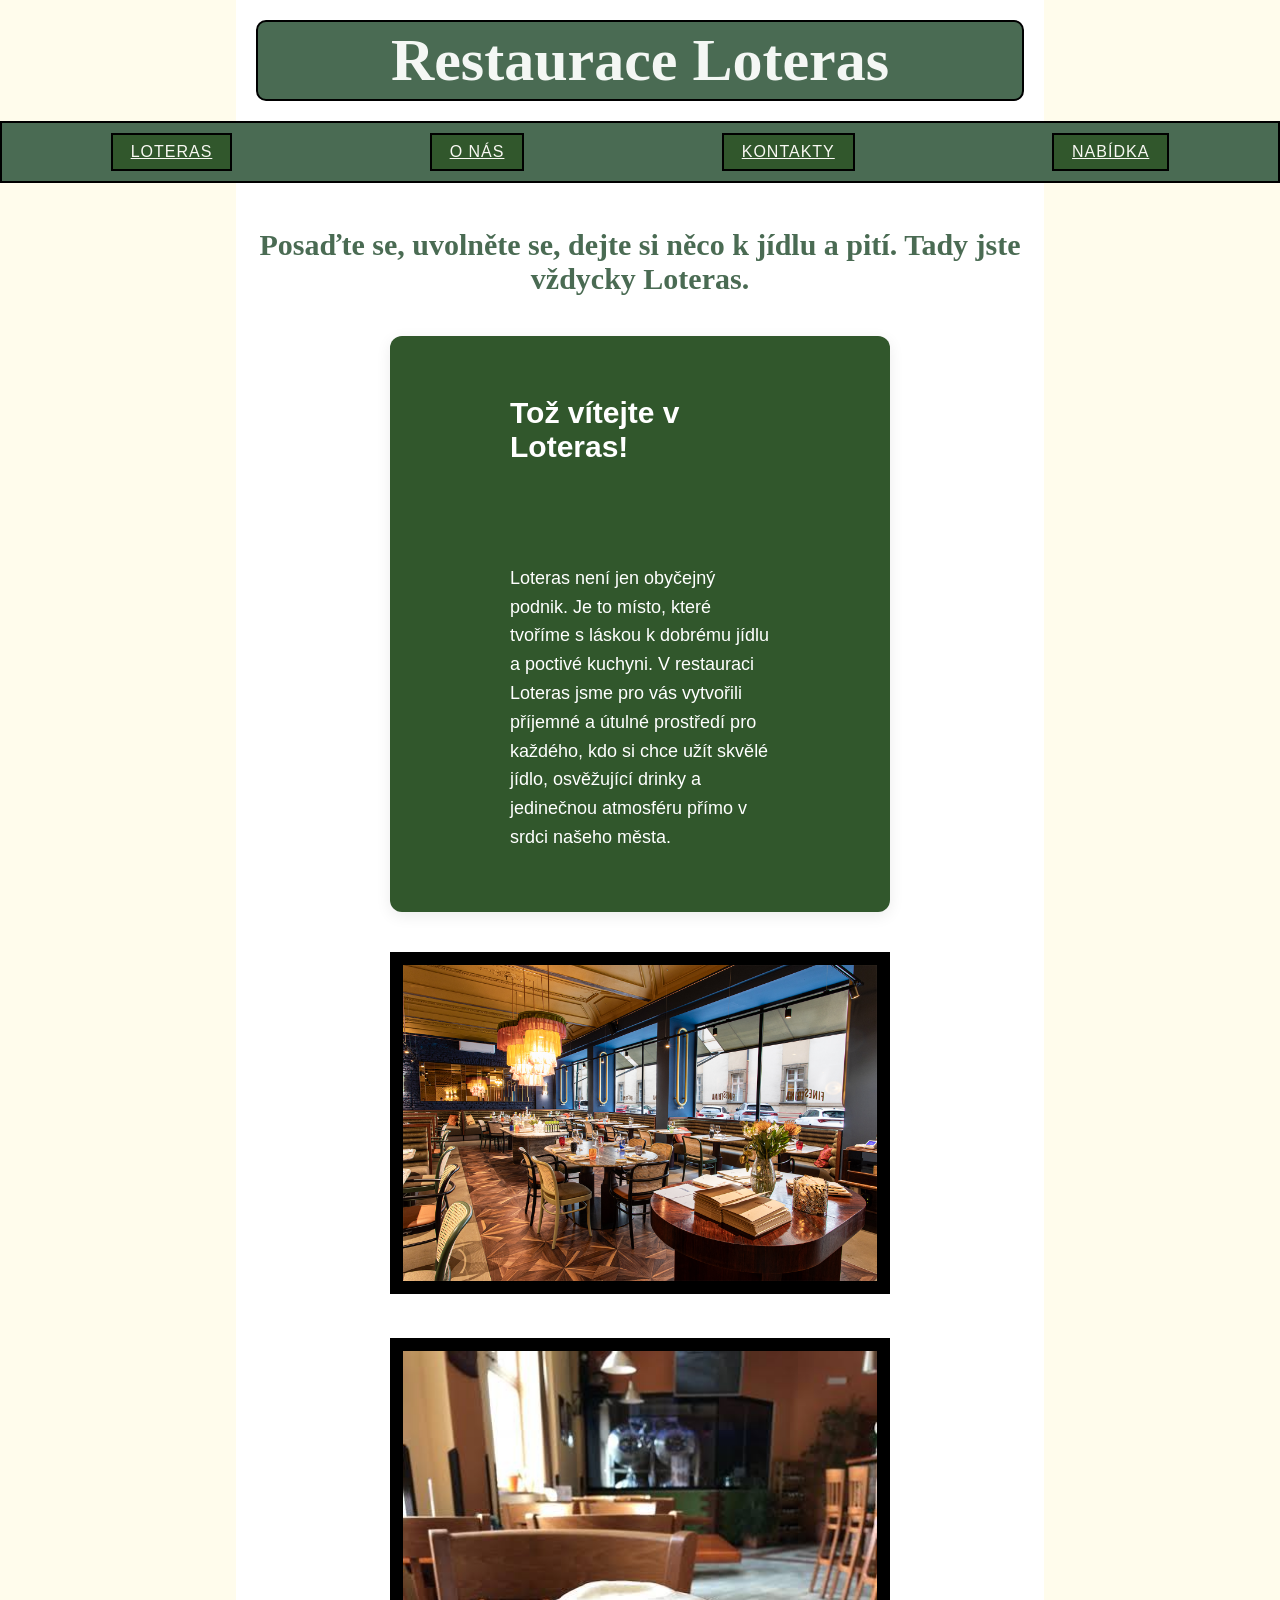
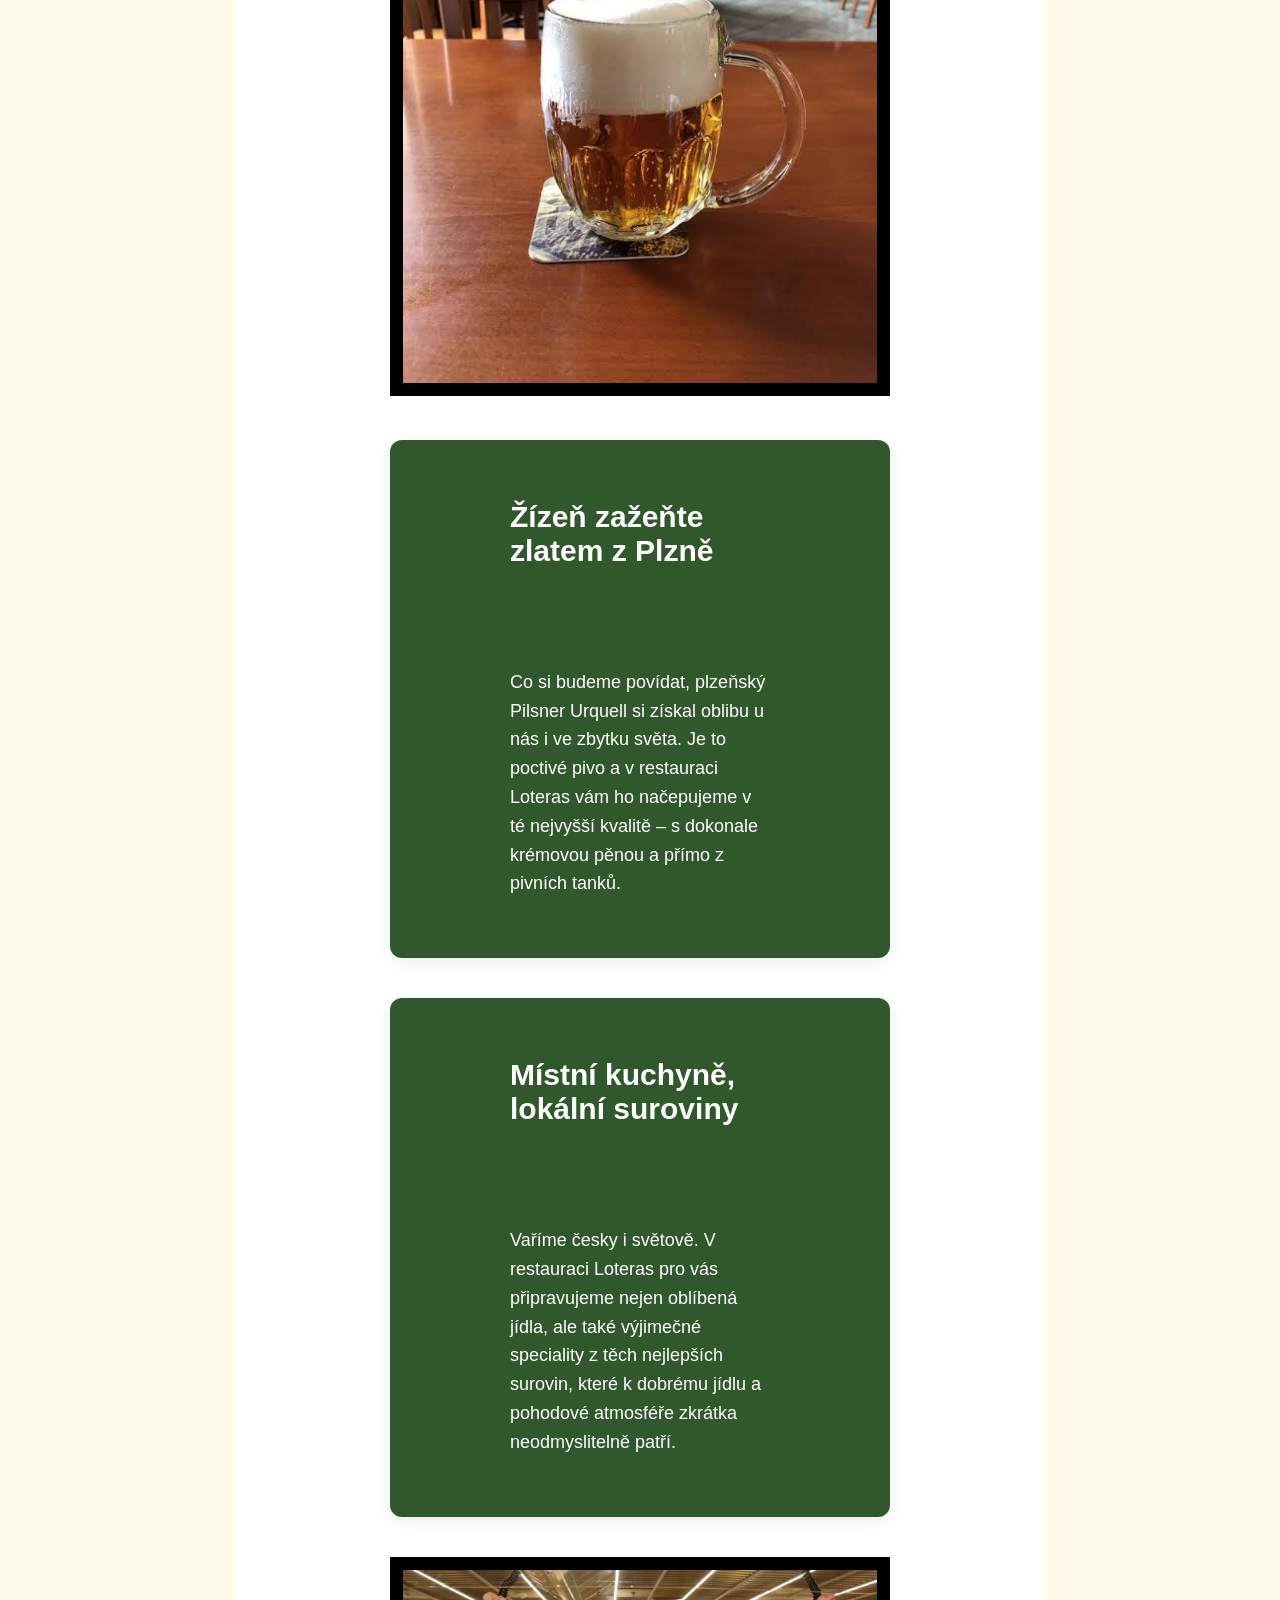
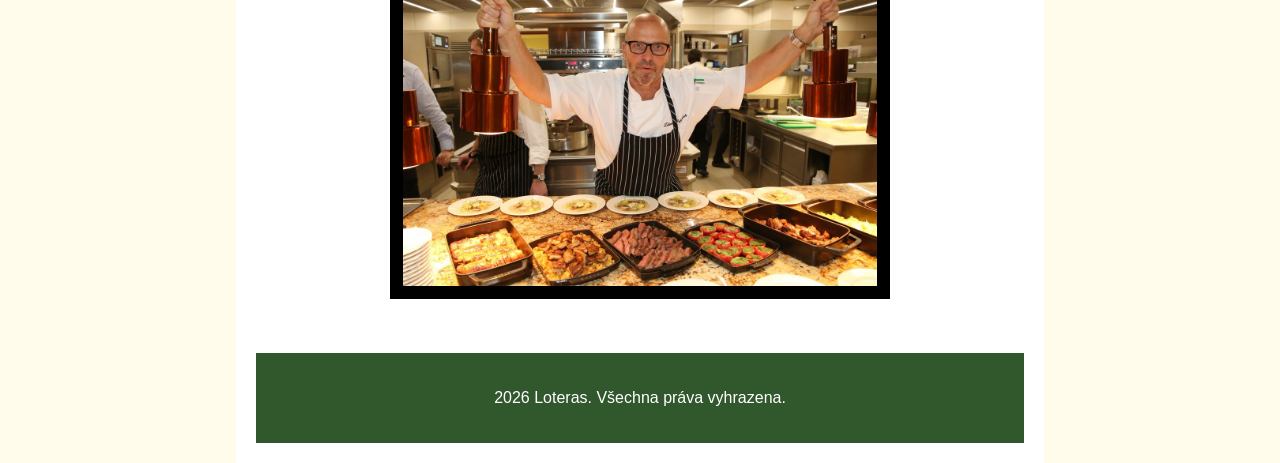
<file: index.html>
<!DOCTYPE html>
<html lang="cs">
<head>
    <meta charset="UTF-8">
    <meta name="viewport" content="width=device-width, initial-scale=1.0">
    <title>Restaurace Loteras</title>
    <link rel="stylesheet" href="web.css">
    <link rel="icon" href="favicon.png">
</head>
<body>

    <div class="nazev">
        <h1>Restaurace Loteras</h1>
    </div>

    <div id="nav">
        <a href="index.html">LOTERAS</a>
        <a href="onas.html">O NÁS</a>
        <a href="kontakty.html">KONTAKTY</a>
        <a href="nabidka.html">NABÍDKA</a>
    </div>
    <div class="pozadi">
    <div class="podnazev">
        <h2>Posaďte se, uvolněte se, dejte si něco k jídlu a pití. Tady jste vždycky Loteras.</h2>
    </div>

    
    <div class="obsah-row">
        <div class="uvod">
        <h3>Tož vítejte v Loteras!</h3>
        <p>
                Loteras není jen obyčejný podnik. Je to místo, které tvoříme s láskou k dobrému jídlu a poctivé kuchyni. 
                V restauraci Loteras jsme pro vás vytvořili příjemné a útulné prostředí pro každého, kdo si chce užít skvělé jídlo, osvěžující drinky a jedinečnou atmosféru přímo v srdci našeho města.
        </p>
        </div>
        <div>
            <img src="restaurace.jpg" alt="Restaurace Loteras" class="restaurace">
        </div>
    </div>

    
    <div class="obsah-row">
        <div>
        <img src="pivo.jpg" alt="Pivo Pilsner Urquell" class="pivo">
        </div>
        <div class="uvod">
        <h3>Žízeň zažeňte zlatem z Plzně</h3>
        <p>
                Co si budeme povídat, plzeňský Pilsner Urquell si získal oblibu u nás i ve zbytku světa. 
                Je to poctivé pivo a v restauraci Loteras vám ho načepujeme v té nejvyšší kvalitě – s dokonale krémovou pěnou a přímo z pivních tanků.
        </p>
        </div>
    </div>

    
    <div class="obsah-row">
        <div class="uvod">
            <h3>Místní kuchyně, lokální suroviny</h3>
            <p>
                Vaříme česky i světově. V restauraci Loteras pro vás připravujeme nejen oblíbená jídla, ale také výjimečné speciality z těch nejlepších surovin, které k dobrému jídlu a pohodové atmosféře zkrátka neodmyslitelně patří.
            </p>
        </div>
        <div>
            <img src="kuchar.jpeg" alt="Kuchař v restauraci" class="restaurace">
        </div>
    </div>

    <footer>    
        <p>2026 Loteras. Všechna práva vyhrazena.</p>
    </footer>
</div>
</body>
</html>
</file>
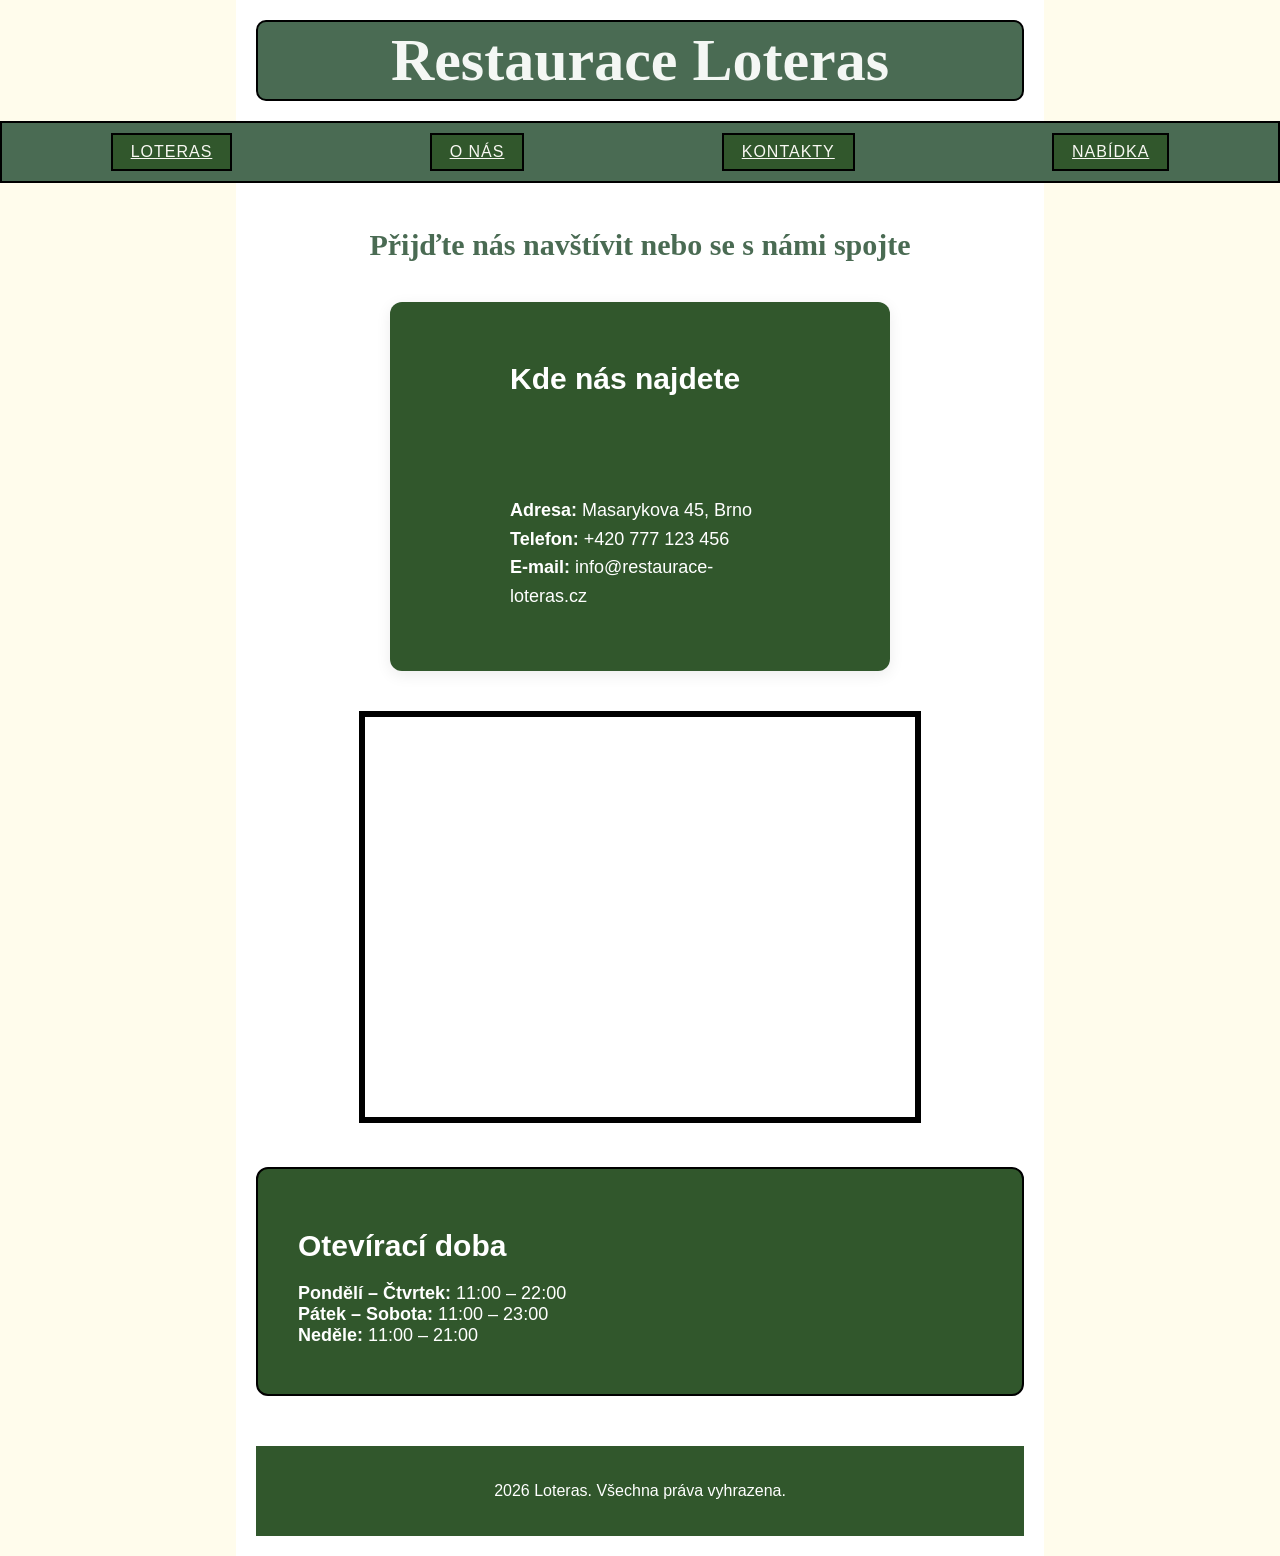
<file: kontakty.html>
<!DOCTYPE html>
<html lang="cs">
<head>
    <meta charset="UTF-8">
    <meta name="viewport" content="width=device-width, initial-scale=1.0">
    <title>Kontakty - Restaurace Loteras</title>
    <link rel="stylesheet" href="web.css">
    <link rel="icon" href="favicon.png">
</head>
<body>
     <div class="nazev"><h1>Restaurace Loteras</h1>
    </div>
    <div id="nav">
        <a href="index.html">LOTERAS</a>
        <a href="onas.html">O NÁS</a>
        <a href="kontakty.html">KONTAKTY</a>
        <a href="nabidka.html">NABÍDKA</a>
    </div>
    <div class="pozadi">
    <div class="podnazev">
        <h2>Přijďte nás navštívit nebo se s námi spojte</h2>
    </div>

    
    <div class="kontakt-container">
    
    <div class="uvod">
        <h3>Kde nás najdete</h3>
        <p>
        <strong>Adresa:</strong> Masarykova 45, Brno
        <br>
        <strong>Telefon:</strong> +420 777 123 456
        <br>
        <strong>E-mail:</strong> info@restaurace-loteras.cz
        </p>
    </div>

    <div class="mapa-blok">
        <iframe style="border: solid black 6px;" src="https://mapy.com/s/lodutusepa" width="550" height="400" frameborder="0"></iframe>
    </div>

</div>

<div class="poduvod2" style="max-width: 800px; margin: 20px auto;">
    <h3>Otevírací doba</h3>
    <p>
    <strong>Pondělí – Čtvrtek:</strong> 11:00 – 22:00
    <br>
    <strong>Pátek – Sobota:</strong> 11:00 – 23:00
    <br>
    <strong>Neděle:</strong> 11:00 – 21:00
    </p>
</div>

    <footer>
        <p>2026 Loteras. Všechna práva vyhrazena.</p>
    </footer>
</div>
</body>
</html>
</file>
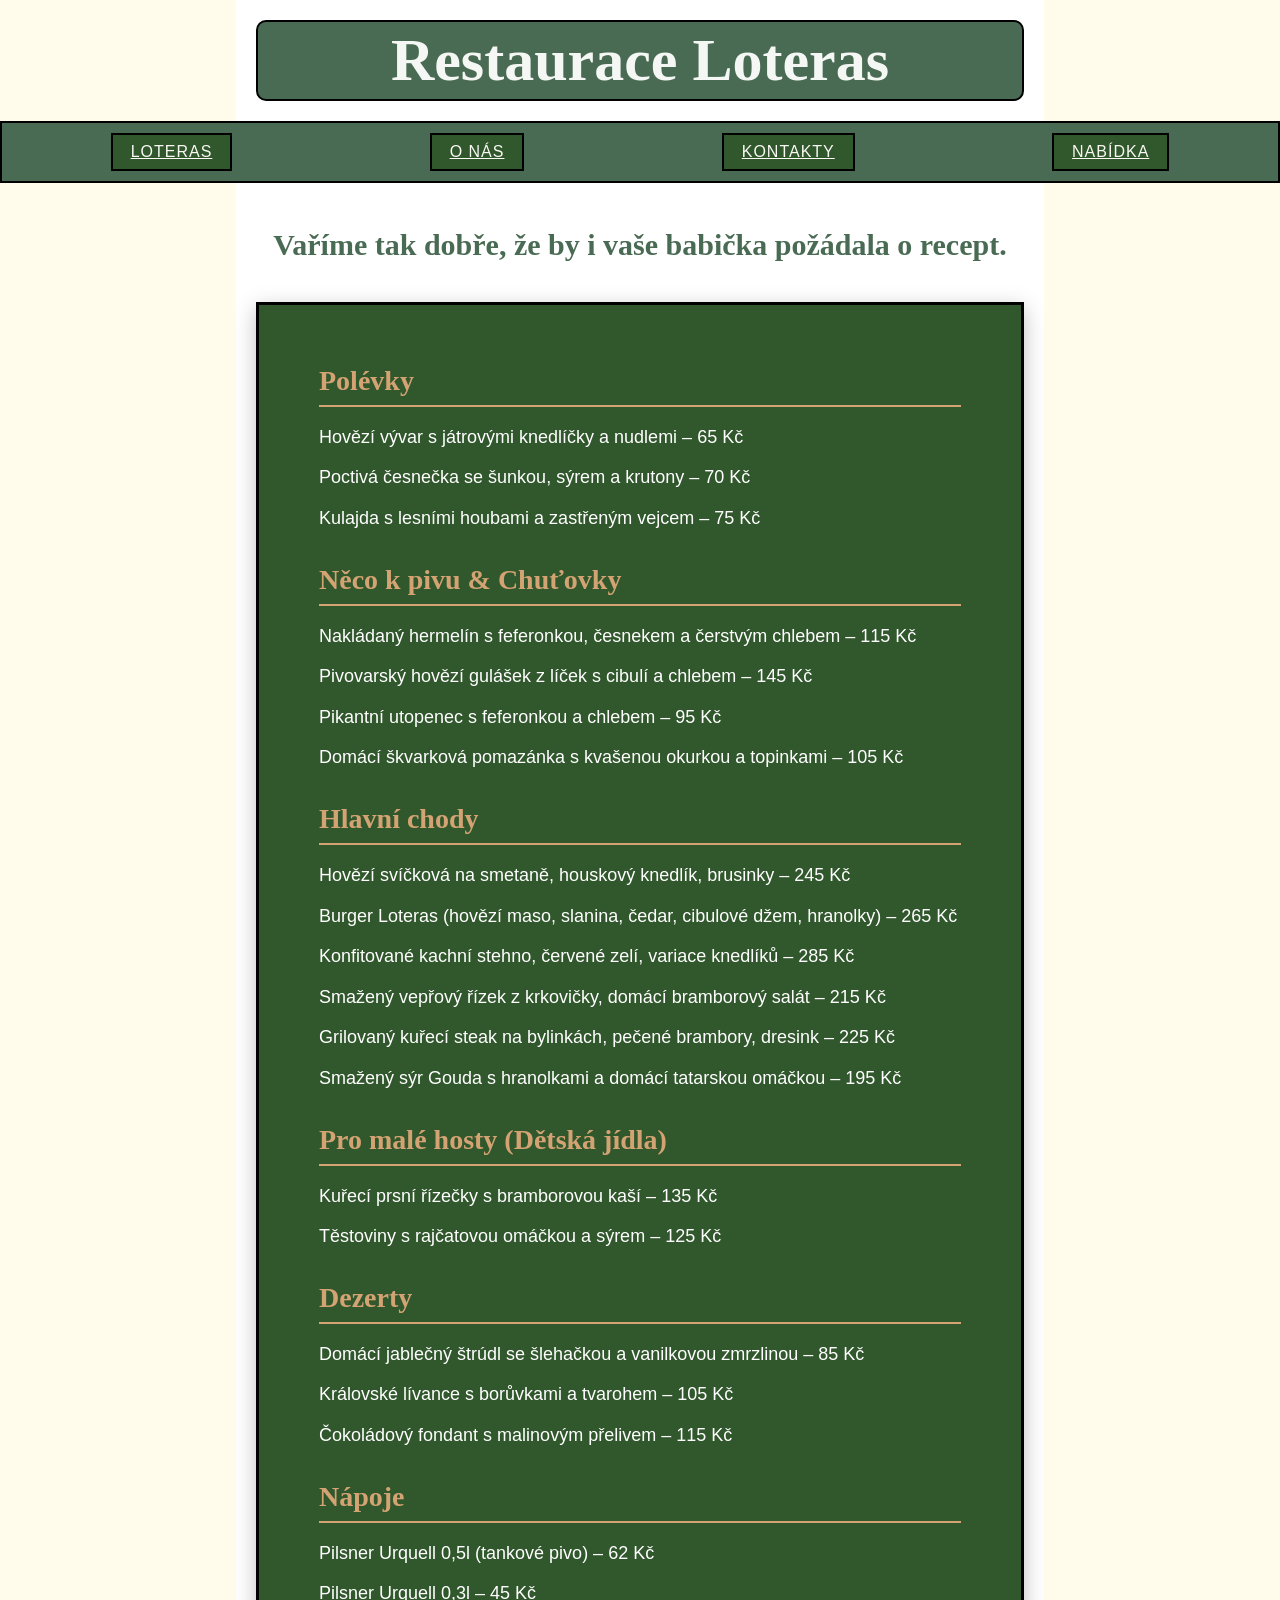
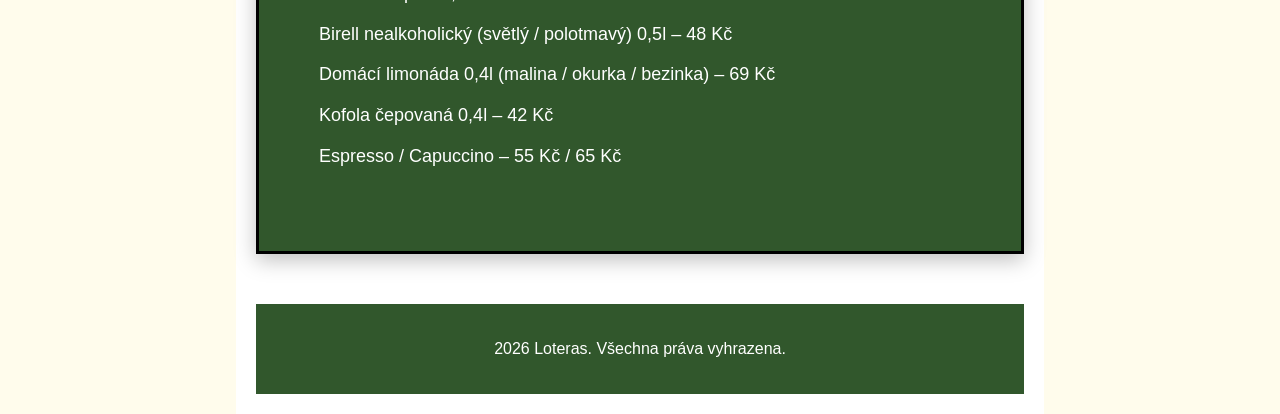
<file: nabidka.html>
<!DOCTYPE html>
<html lang="cs">
<head>
    <meta charset="UTF-8">
    <meta name="viewport" content="width=device-width, initial-scale=1.0">
    <title>Nabídka - Restaurace Loteras</title>
    <link rel="stylesheet" href="web.css">
    <link rel="icon" href="favicon.png">
</head>
<body>
    <div class="nazev"><h1>Restaurace Loteras</h1>
    </div>
    <div id="nav">
        <a href="index.html">LOTERAS</a>
        <a href="onas.html">O NÁS</a>
        <a href="kontakty.html">KONTAKTY</a>
        <a href="nabidka.html">NABÍDKA</a>
    </div>
    <div class="pozadi">
    <div class="podnazev">
    <h2>Vaříme tak dobře, že by i vaše babička požádala o recept.</h2>
    </div>

    <div class="menu-list">
        
        <div class="menu-sekce">
            <h3>Polévky</h3>
            <p>Hovězí vývar s játrovými knedlíčky a nudlemi – 65 Kč</p>
            <p>Poctivá česnečka se šunkou, sýrem a krutony – 70 Kč</p>
            <p>Kulajda s lesními houbami a zastřeným vejcem – 75 Kč</p>
        </div>

        <div class="menu-sekce">
            <h3>Něco k pivu & Chuťovky</h3>
            <p>Nakládaný hermelín s feferonkou, česnekem a čerstvým chlebem – 115 Kč</p>
            <p>Pivovarský hovězí gulášek z líček s cibulí a chlebem – 145 Kč</p>
            <p>Pikantní utopenec s feferonkou a chlebem – 95 Kč</p>
            <p>Domácí škvarková pomazánka s kvašenou okurkou a topinkami – 105 Kč</p>
        </div>

        <div class="menu-sekce">
            <h3>Hlavní chody</h3>
            <p>Hovězí svíčková na smetaně, houskový knedlík, brusinky – 245 Kč</p>
            <p>Burger Loteras (hovězí maso, slanina, čedar, cibulové džem, hranolky) – 265 Kč</p>
            <p>Konfitované kachní stehno, červené zelí, variace knedlíků – 285 Kč</p>
            <p>Smažený vepřový řízek z krkovičky, domácí bramborový salát – 215 Kč</p>
            <p>Grilovaný kuřecí steak na bylinkách, pečené brambory, dresink – 225 Kč</p>
            <p>Smažený sýr Gouda s hranolkami a domácí tatarskou omáčkou – 195 Kč</p>
        </div>

        <div class="menu-sekce">
            <h3>Pro malé hosty (Dětská jídla)</h3>
            <p>Kuřecí prsní řízečky s bramborovou kaší – 135 Kč</p>
            <p>Těstoviny s rajčatovou omáčkou a sýrem – 125 Kč</p>
        </div>

        <div class="menu-sekce">
            <h3>Dezerty</h3>
            <p>Domácí jablečný štrúdl se šlehačkou a vanilkovou zmrzlinou – 85 Kč</p>
            <p>Královské lívance s borůvkami a tvarohem – 105 Kč</p>
            <p>Čokoládový fondant s malinovým přelivem – 115 Kč</p>
        </div>

        <div class="menu-sekce">
            <h3>Nápoje</h3>
            <p>Pilsner Urquell 0,5l (tankové pivo) – 62 Kč</p>
            <p>Pilsner Urquell 0,3l – 45 Kč</p>
            <p>Birell nealkoholický (světlý / polotmavý) 0,5l – 48 Kč</p>
            <p>Domácí limonáda 0,4l (malina / okurka / bezinka) – 69 Kč</p>
            <p>Kofola čepovaná 0,4l – 42 Kč</p>
            <p>Espresso / Capuccino – 55 Kč / 65 Kč</p>
        </div>

    </div>


    <footer>
    <p>2026 Loteras. Všechna práva vyhrazena.</p>
    </footer>
    </div>
</body>
</html>
</file>
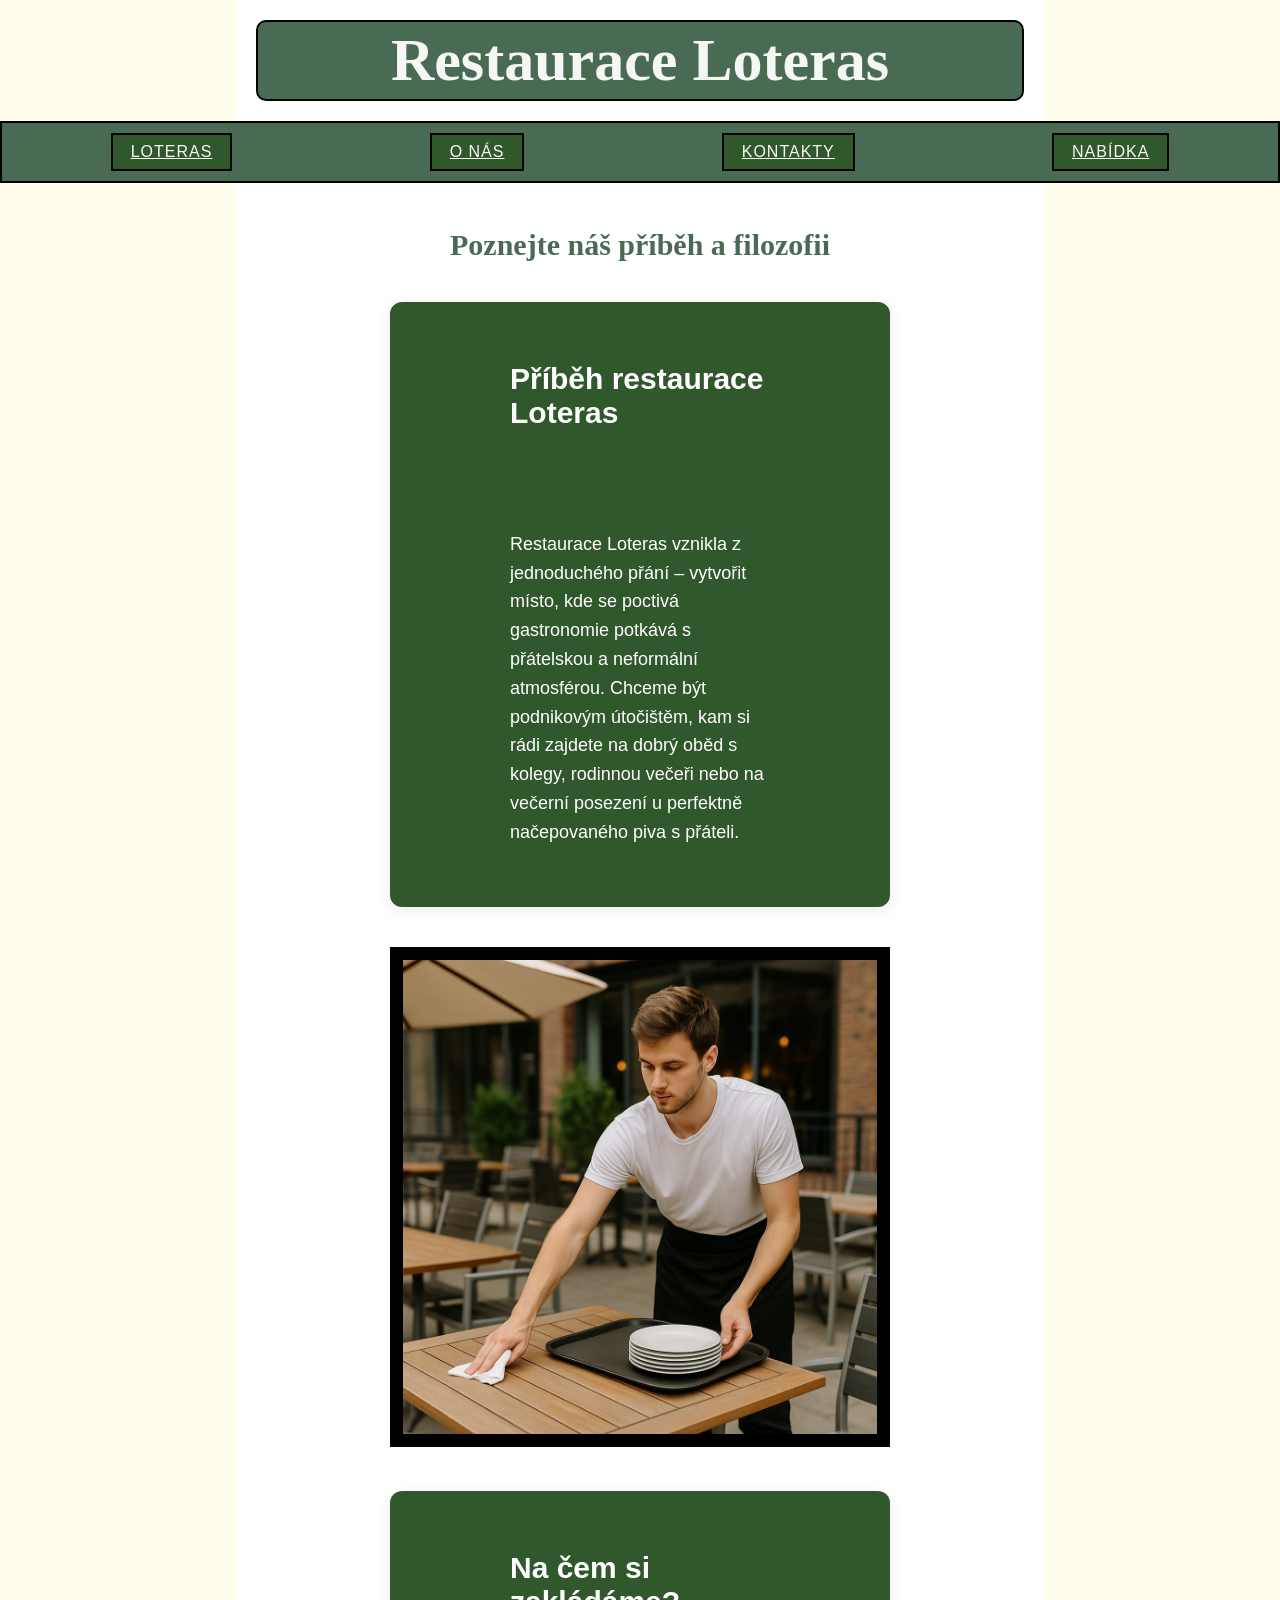
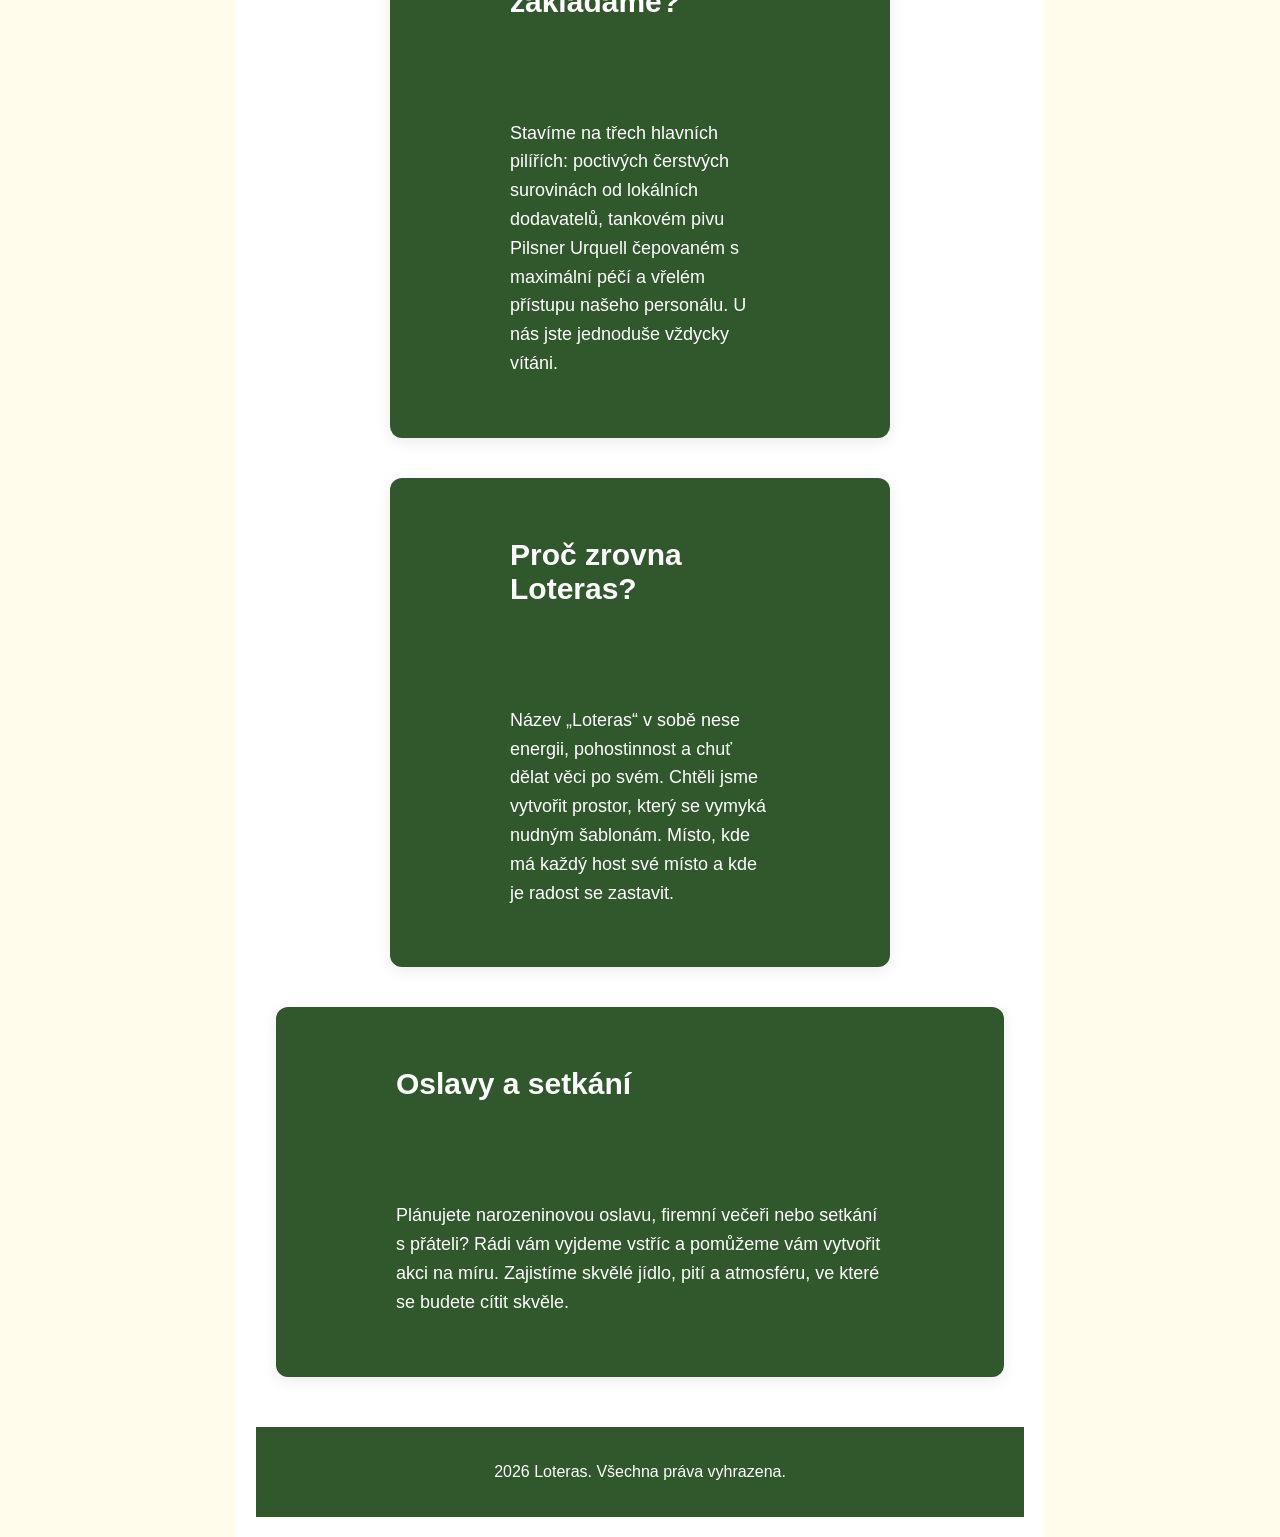
<file: onas.html>
<!DOCTYPE html>
<html lang="cs">
<head>
    <meta charset="UTF-8">
    <meta name="viewport" content="width=device-width, initial-scale=1.0">
    <title>O nás - Restaurace Loteras</title>
    <link rel="stylesheet" href="web.css">
    <link rel="icon" href="favicon.png">
</head>
<body>

    <div class="nazev">
        <h1>Restaurace Loteras</h1>
    </div>

    <div id="nav">
        <a href="index.html">LOTERAS</a>
        <a href="onas.html">O NÁS</a>
        <a href="kontakty.html">KONTAKTY</a>
        <a href="nabidka.html">NABÍDKA</a>
    </div>
    <div class="pozadi">
    <div class="podnazev">
        <h2>Poznejte náš příběh a filozofii</h2>
    </div>

    
    <div class="obsah-row">
    <div class="uvod">
        <h3>Příběh restaurace Loteras</h3>
        <p>
                Restaurace Loteras vznikla z jednoduchého přání – vytvořit místo, kde se poctivá gastronomie potkává s přátelskou a neformální atmosférou. 
                Chceme být podnikovým útočištěm, kam si rádi zajdete na dobrý oběd s kolegy, rodinnou večeři nebo na večerní posezení u perfektně načepovaného piva s přáteli.
        </p>
        </div>
        <div>
        <img src="pracovnik.png" alt="Pracovník v restauraci" class="restaurace">
        </div>
    </div>

    
    <div class="obsah-row">
        <div class="uvod">
        <h3>Na čem si zakládáme?</h3>
        <p>
                Stavíme na třech hlavních pilířích: poctivých čerstvých surovinách od lokálních dodavatelů, 
                tankovém pivu Pilsner Urquell čepovaném s maximální péčí a vřelém přístupu našeho personálu. U nás jste jednoduše vždycky vítáni.
        </p>
        </div>
        <div class="uvod">
        <h3>Proč zrovna Loteras?</h3>
        <p>
                Název „Loteras“ v sobě nese energii, pohostinnost a chuť dělat věci po svém. Chtěli jsme vytvořit prostor, který se vymyká nudným šablonám. 
                Místo, kde má každý host své místo a kde je radost se zastavit.
        </p>
        </div>
    </div>

    
    <div class="obsah-row">
        <div class="uvod" style="max-width: 800px; text-align: center;">
        <h3>Oslavy a setkání</h3>
        <p>
                Plánujete narozeninovou oslavu, firemní večeři nebo setkání s přáteli? Rádi vám vyjdeme vstříc a pomůžeme vám vytvořit akci na míru. 
                Zajistíme skvělé jídlo, pití a atmosféru, ve které se budete cítit skvěle.
        </p>
        </div>
    </div>

    <footer>
        <p>2026 Loteras. Všechna práva vyhrazena.</p>
    </footer>
    </div>
</body>
</html>
</file>
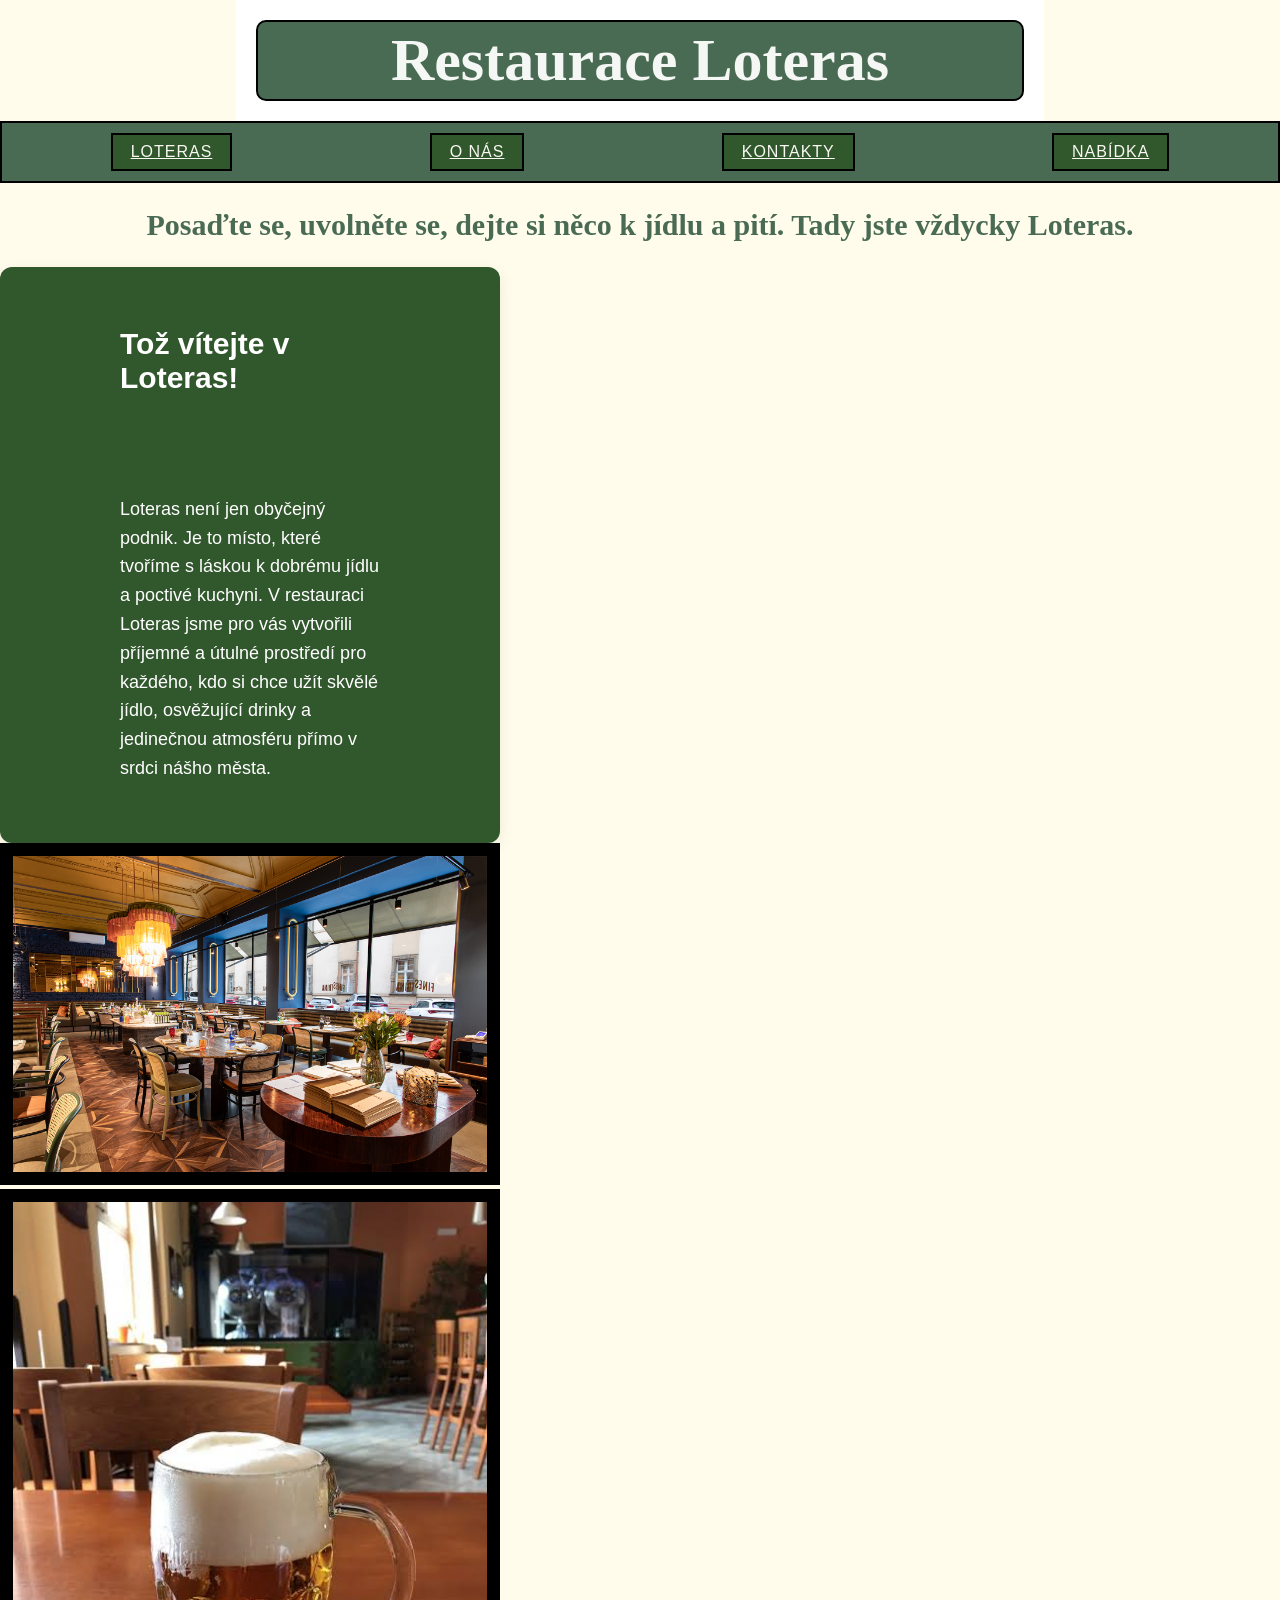
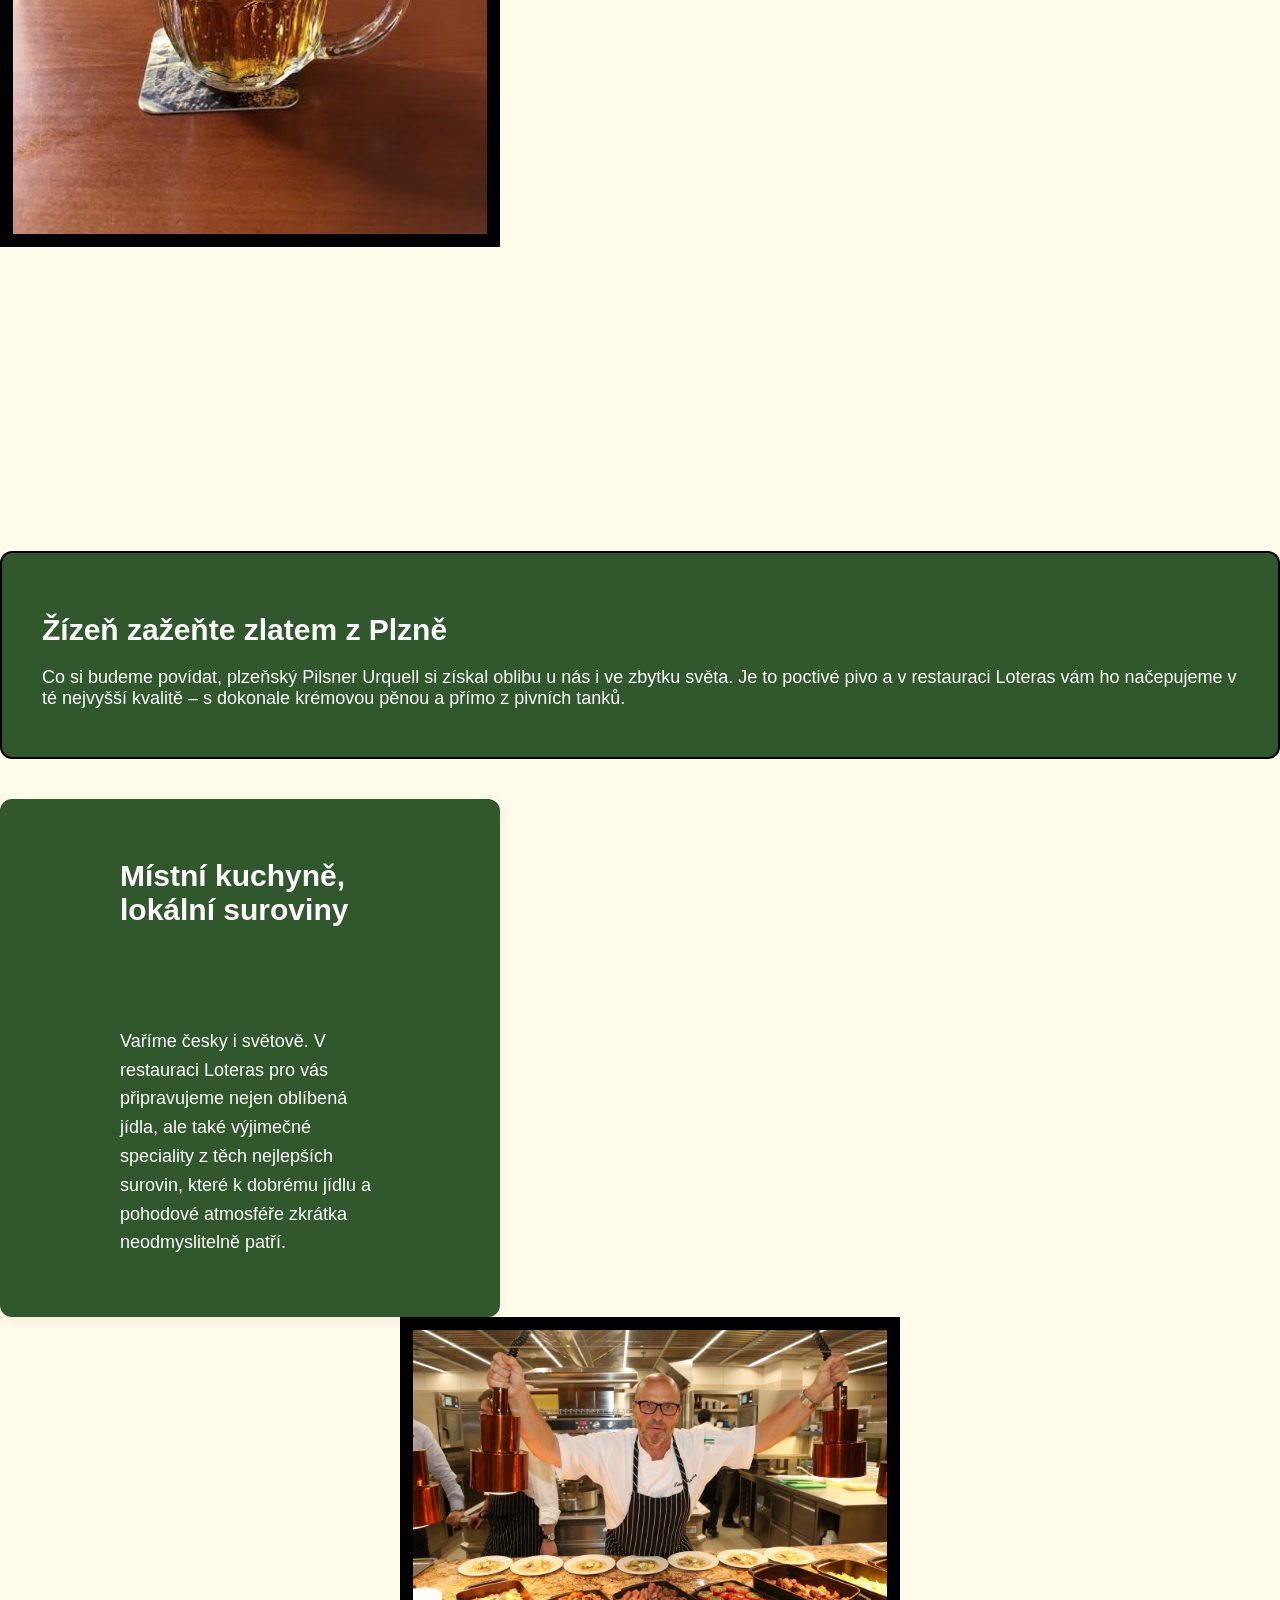
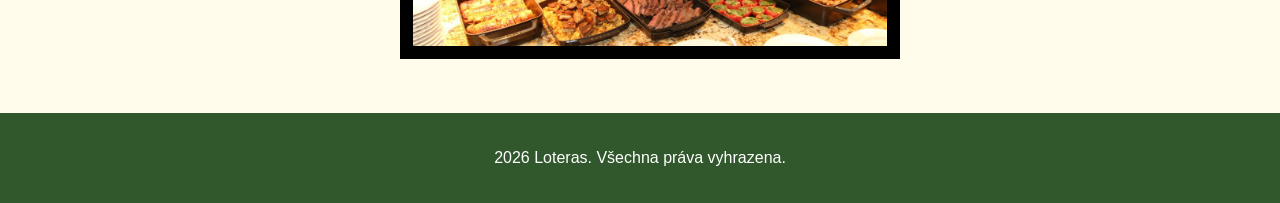
<file: web.html>
<!DOCTYPE html>
<html lang="cs">
<head>
    <meta charset="UTF-8">
    <meta name="viewport" content="width=device-width, initial-scale=1.0">
    <title>Restaurace Loteras</title>
    <link rel="stylesheet" href="web.css">
    <link rel="icon" href="favicon.png">
</head>
<body>
    <div class="nazev"><h1>Restaurace Loteras</h1>
    </div>
    <div id="nav">
        <a href="web.html">LOTERAS</a>
        <a href="onas.html">O NÁS</a>
        <a href="kontakty.html">KONTAKTY</a>
        <a href="nabidka.html">NABÍDKA</a>
    </div>
    <div class="podnazev">
    <h2>Posaďte se, uvolněte se, dejte si něco k jídlu a pití. Tady jste vždycky Loteras.</h2>
    </div>
    <div class="uvod">
    <h3>Tož vítejte v Loteras!</h3>

<p>
Loteras není jen obyčejný podnik. Je to místo, které tvoříme s láskou k dobrému jídlu a poctivé kuchyni. 
V restauraci Loteras jsme pro vás vytvořili příjemné a útulné prostředí pro každého, kdo si chce užít skvělé jídlo, osvěžující drinky a jedinečnou atmosféru přímo v srdci nášho města.
</p>
</div>

<div class="pravy-blok">
<img src="restaurace.jpg" alt="restaurace" class="restaurace">
</div>

<div class="beer-row">
    <img src="pivo.jpg" alt="pivo" class="pivo">
<div class="poduvod2">
<h3>Žízeň zažeňte zlatem z Plzně</h3>
    <p>
        Co si budeme povídat, plzeňský Pilsner Urquell si získal oblibu u nás i ve zbytku světa. 
      Je to poctivé pivo a v restauraci Loteras vám ho načepujeme v té nejvyšší kvalitě – s dokonale krémovou pěnou a přímo z pivních tanků.
    </p>
</div>
</div>

<div class="uvod" style="margin-top: 40px;">
<h3>Místní kuchyně, lokální suroviny</h3>
<p>
    Vaříme česky i světově.
     V restauraci Loteras pro vás připravujeme nejen oblíbená jídla, ale také výjimečné speciality z těch nejlepších surovin,
     které k dobrému jídlu a pohodové atmosféře zkrátka neodmyslitelně patří.
</p>
</div>

<img src="kuchar.jpeg" alt="Kuchař v restauraci" class="restaurace" style="margin-left: 400px">

<footer>    
    <p>2026 Loteras. Všechna práva vyhrazena.</p>
    </footer>
</body>
</html>
</file>
<file: web.css>
body {
    background-color: rgb(255, 252, 236);
    color: rgb(43, 45, 34);
    font-family: 'Poppins', sans-serif;
    margin: 0;
    padding: 0;
}
.nazev {
    text-align:center;
    background-color: rgb(255, 255, 255);
    padding: 20px;
    max-width: 60%;
    margin: 0 auto;
}  

.nazev h1 {
    font-family: 'Playfair Display', serif;
    font-size: 60px;
    color: rgb(244, 247, 244);
    margin: 0;
    border: solid black 2px;
    padding: 4px;
    border-radius: 10px;
    background-color: rgb(74, 107, 83);
}
#nav {
    border: 2px solid black;
    padding: 10px;
    display: flex;
    justify-content: space-around;
    background-color: rgb(74, 107, 83);
    position: sticky;
    top: 0;
    z-index: 100;
}

#nav a {
    border: solid black 2px;
    padding: 8px 18px;
    color: rgb(249, 248, 243);
    transition: 0.5s;
    background-color: rgb(49, 87, 44);
    letter-spacing: 1px;
}

#nav a:hover {
    color: rgb(43, 45, 34);
    background-color: rgb(212, 163, 115);
}   

.podnazev {
    color: rgb(74, 107, 83);
    text-align: center;
    font-family: 'Playfair Display', serif;
    font-size: 20px;
    
}

.uvod {
    background-color: rgb(49, 87, 44);
    display: inline-block;
    color: white;
    border-radius: 12px;
    box-shadow: 0 4px 15px rgba(0, 0, 0, 0.08);
}

.uvod h3 {
    max-width: 600px;
    margin: 40px;
    padding: 30px 40px;
    text-align: left;
    font-size: 30px;
}
.uvod p {
    font-family: 'Poppins', sans-serif;
    line-height: 1.6;
    max-width: 600px;
    margin: 40px;
    padding: 30px 40px;
    text-align: left;
    font-size: 18px;
}



.obsah-row {
    display: flex;
    justify-content: center; 
    align-items: center;     
    gap: 40px;               
    flex-wrap: wrap;         
    max-width: 1200px;
    margin: 40px auto;       
    padding: 0 20px;
}


.uvod {
    background-color: rgb(49, 87, 44);
    color: white;
    padding: 30px 40px;
    max-width: 500px;
    box-sizing: border-box;
}

.uvod h3 {
    margin-top: 0;
    font-size: 30px;
}

.uvod p {
    font-family: 'Poppins', sans-serif;
    line-height: 1.6;
    font-size: 18px;
    margin-bottom: 0;
}


.restaurace, .pivo {
    width: 100%;
    max-width: 500px;
    height: auto;
    border: solid black 13px;
    box-sizing: border-box;
    transition: transform 0.3s ease;
}

.restaurace:hover, .pivo:hover {
    transform: scale(1.03); 
}

.poduvod2 {
    background-color: rgb(49, 87, 44);
    flex: 1;
    box-sizing: border-box;
    color: white;
    padding: 30px 40px;
    margin-top: 300px;
    font-size: 18px;
    border-radius: 12px;
    border: 2px solid black;
}

.poduvod2 h3 {
    font-size: 30px;
    margin-bottom: 20px;
}

footer {
    background-color: rgb(49, 87, 44);
    color: white;
    text-align: center;
    padding: 20px;
    margin-top: 50px;
}

.menu-list {
    background-color: rgb(49, 87, 44);
    color: white;
    max-width: 850px;
    margin: 40px auto;
    padding: 50px 60px;
    border: 3px solid black;
    box-shadow: 0 6px 20px rgba(0, 0, 0, 0.25);
    text-align: left;
}

.menu-sekce {
    margin-bottom: 30px;
}

.menu-sekce h3 {
    font-family: 'Playfair Display', serif;
    font-size: 28px;
    color: rgb(212, 163, 115);
    border-bottom: 2px solid rgb(212, 163, 115);
    padding-bottom: 8px;
    margin-bottom: 15px;
    margin-top: 10px;
}

.menu-sekce p {
    font-family: 'Poppins', sans-serif;
    font-size: 18px;
    line-height: 1.7;
    margin: 10px 0;
}

.kontakt-container {
    display: flex;
    justify-content: center; 
    align-items: center;     
    gap: 40px;               
    flex-wrap: wrap;               
    margin: 40px auto;
    padding: 0 20px;
    max-width: 1200px;
}

.pozadi {
    background-color: white;
    padding: 20px;
    max-width: 60%;
    margin: 0 auto;
}
</file>
